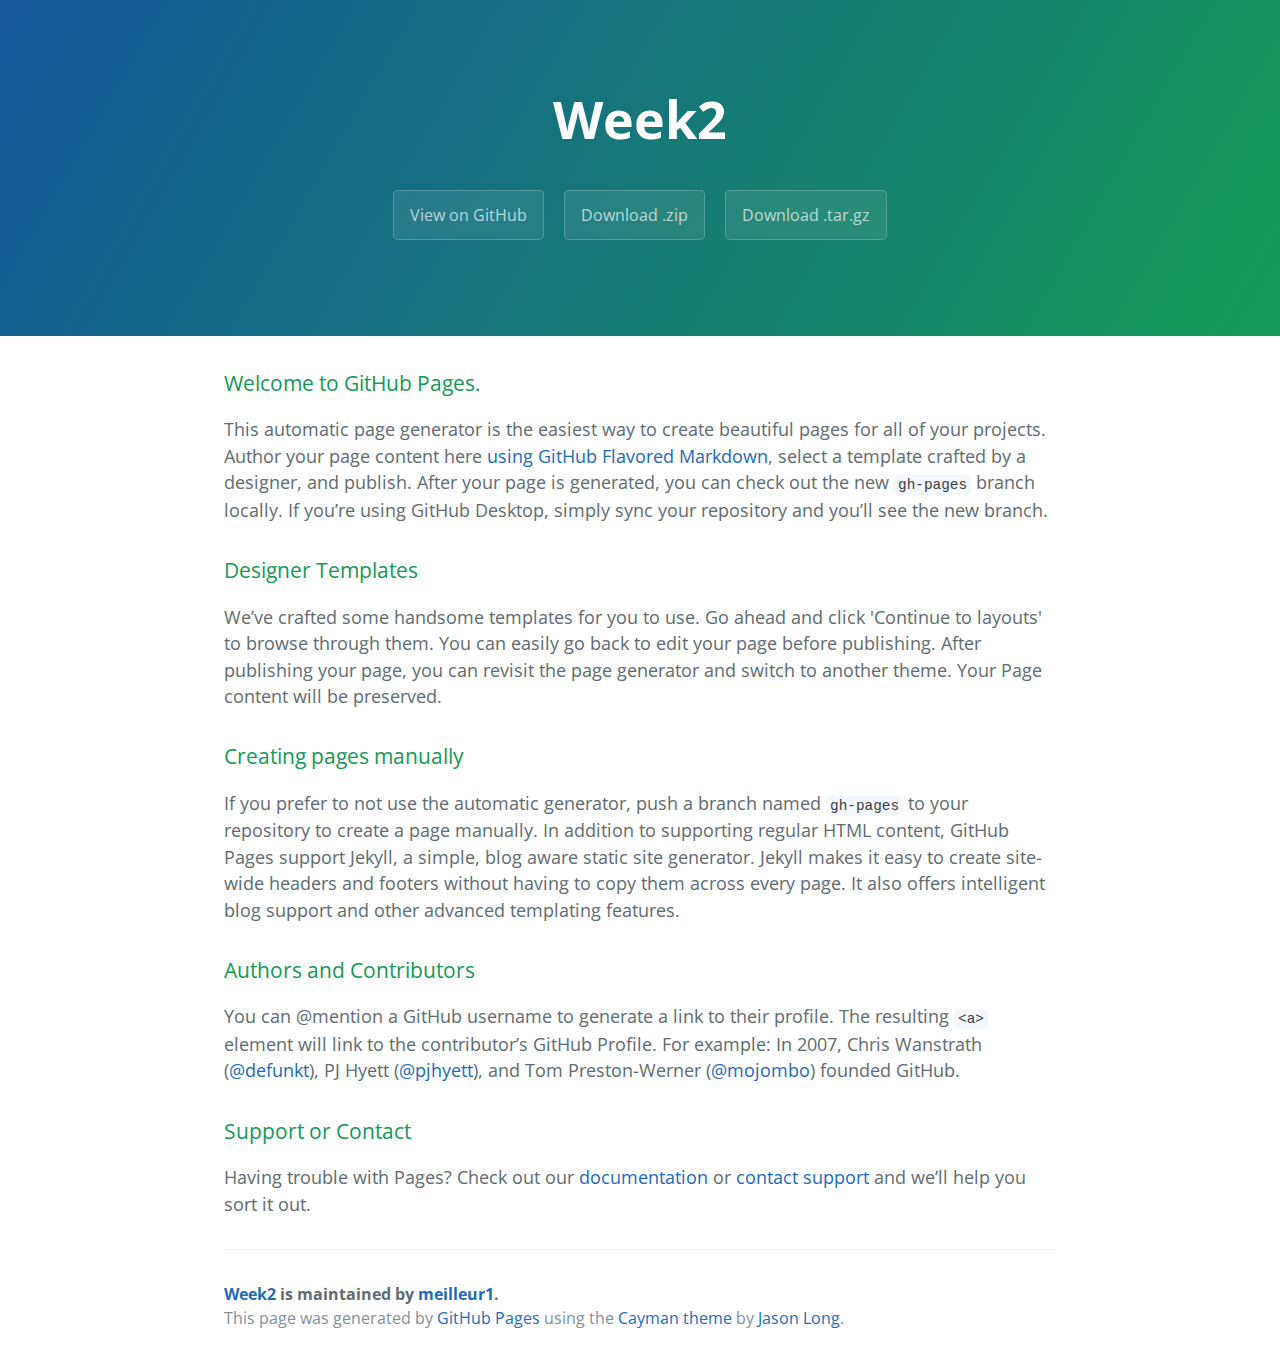
<file: index.html>
<!DOCTYPE html>
<html lang="en-us">
  <head>
    <meta charset="UTF-8">
    <title>Week2 by meilleur1</title>
    <meta name="viewport" content="width=device-width, initial-scale=1">
    <link rel="stylesheet" type="text/css" href="stylesheets/normalize.css" media="screen">
    <link href='https://fonts.googleapis.com/css?family=Open+Sans:400,700' rel='stylesheet' type='text/css'>
    <link rel="stylesheet" type="text/css" href="stylesheets/stylesheet.css" media="screen">
    <link rel="stylesheet" type="text/css" href="stylesheets/github-light.css" media="screen">
  </head>
  <body>
    <section class="page-header">
      <h1 class="project-name">Week2</h1>
      <h2 class="project-tagline"></h2>
      <a href="https://github.com/meilleur1/week2" class="btn">View on GitHub</a>
      <a href="https://github.com/meilleur1/week2/zipball/master" class="btn">Download .zip</a>
      <a href="https://github.com/meilleur1/week2/tarball/master" class="btn">Download .tar.gz</a>
    </section>

    <section class="main-content">
      <h3>
<a id="welcome-to-github-pages" class="anchor" href="#welcome-to-github-pages" aria-hidden="true"><span aria-hidden="true" class="octicon octicon-link"></span></a>Welcome to GitHub Pages.</h3>

<p>This automatic page generator is the easiest way to create beautiful pages for all of your projects. Author your page content here <a href="https://guides.github.com/features/mastering-markdown/">using GitHub Flavored Markdown</a>, select a template crafted by a designer, and publish. After your page is generated, you can check out the new <code>gh-pages</code> branch locally. If you’re using GitHub Desktop, simply sync your repository and you’ll see the new branch.</p>

<h3>
<a id="designer-templates" class="anchor" href="#designer-templates" aria-hidden="true"><span aria-hidden="true" class="octicon octicon-link"></span></a>Designer Templates</h3>

<p>We’ve crafted some handsome templates for you to use. Go ahead and click 'Continue to layouts' to browse through them. You can easily go back to edit your page before publishing. After publishing your page, you can revisit the page generator and switch to another theme. Your Page content will be preserved.</p>

<h3>
<a id="creating-pages-manually" class="anchor" href="#creating-pages-manually" aria-hidden="true"><span aria-hidden="true" class="octicon octicon-link"></span></a>Creating pages manually</h3>

<p>If you prefer to not use the automatic generator, push a branch named <code>gh-pages</code> to your repository to create a page manually. In addition to supporting regular HTML content, GitHub Pages support Jekyll, a simple, blog aware static site generator. Jekyll makes it easy to create site-wide headers and footers without having to copy them across every page. It also offers intelligent blog support and other advanced templating features.</p>

<h3>
<a id="authors-and-contributors" class="anchor" href="#authors-and-contributors" aria-hidden="true"><span aria-hidden="true" class="octicon octicon-link"></span></a>Authors and Contributors</h3>

<p>You can @mention a GitHub username to generate a link to their profile. The resulting <code>&lt;a&gt;</code> element will link to the contributor’s GitHub Profile. For example: In 2007, Chris Wanstrath (<a href="https://github.com/defunkt" class="user-mention">@defunkt</a>), PJ Hyett (<a href="https://github.com/pjhyett" class="user-mention">@pjhyett</a>), and Tom Preston-Werner (<a href="https://github.com/mojombo" class="user-mention">@mojombo</a>) founded GitHub.</p>

<h3>
<a id="support-or-contact" class="anchor" href="#support-or-contact" aria-hidden="true"><span aria-hidden="true" class="octicon octicon-link"></span></a>Support or Contact</h3>

<p>Having trouble with Pages? Check out our <a href="https://help.github.com/pages">documentation</a> or <a href="https://github.com/contact">contact support</a> and we’ll help you sort it out.</p>

      <footer class="site-footer">
        <span class="site-footer-owner"><a href="https://github.com/meilleur1/week2">Week2</a> is maintained by <a href="https://github.com/meilleur1">meilleur1</a>.</span>

        <span class="site-footer-credits">This page was generated by <a href="https://pages.github.com">GitHub Pages</a> using the <a href="https://github.com/jasonlong/cayman-theme">Cayman theme</a> by <a href="https://twitter.com/jasonlong">Jason Long</a>.</span>
      </footer>

    </section>

  
  </body>
</html>
</file>
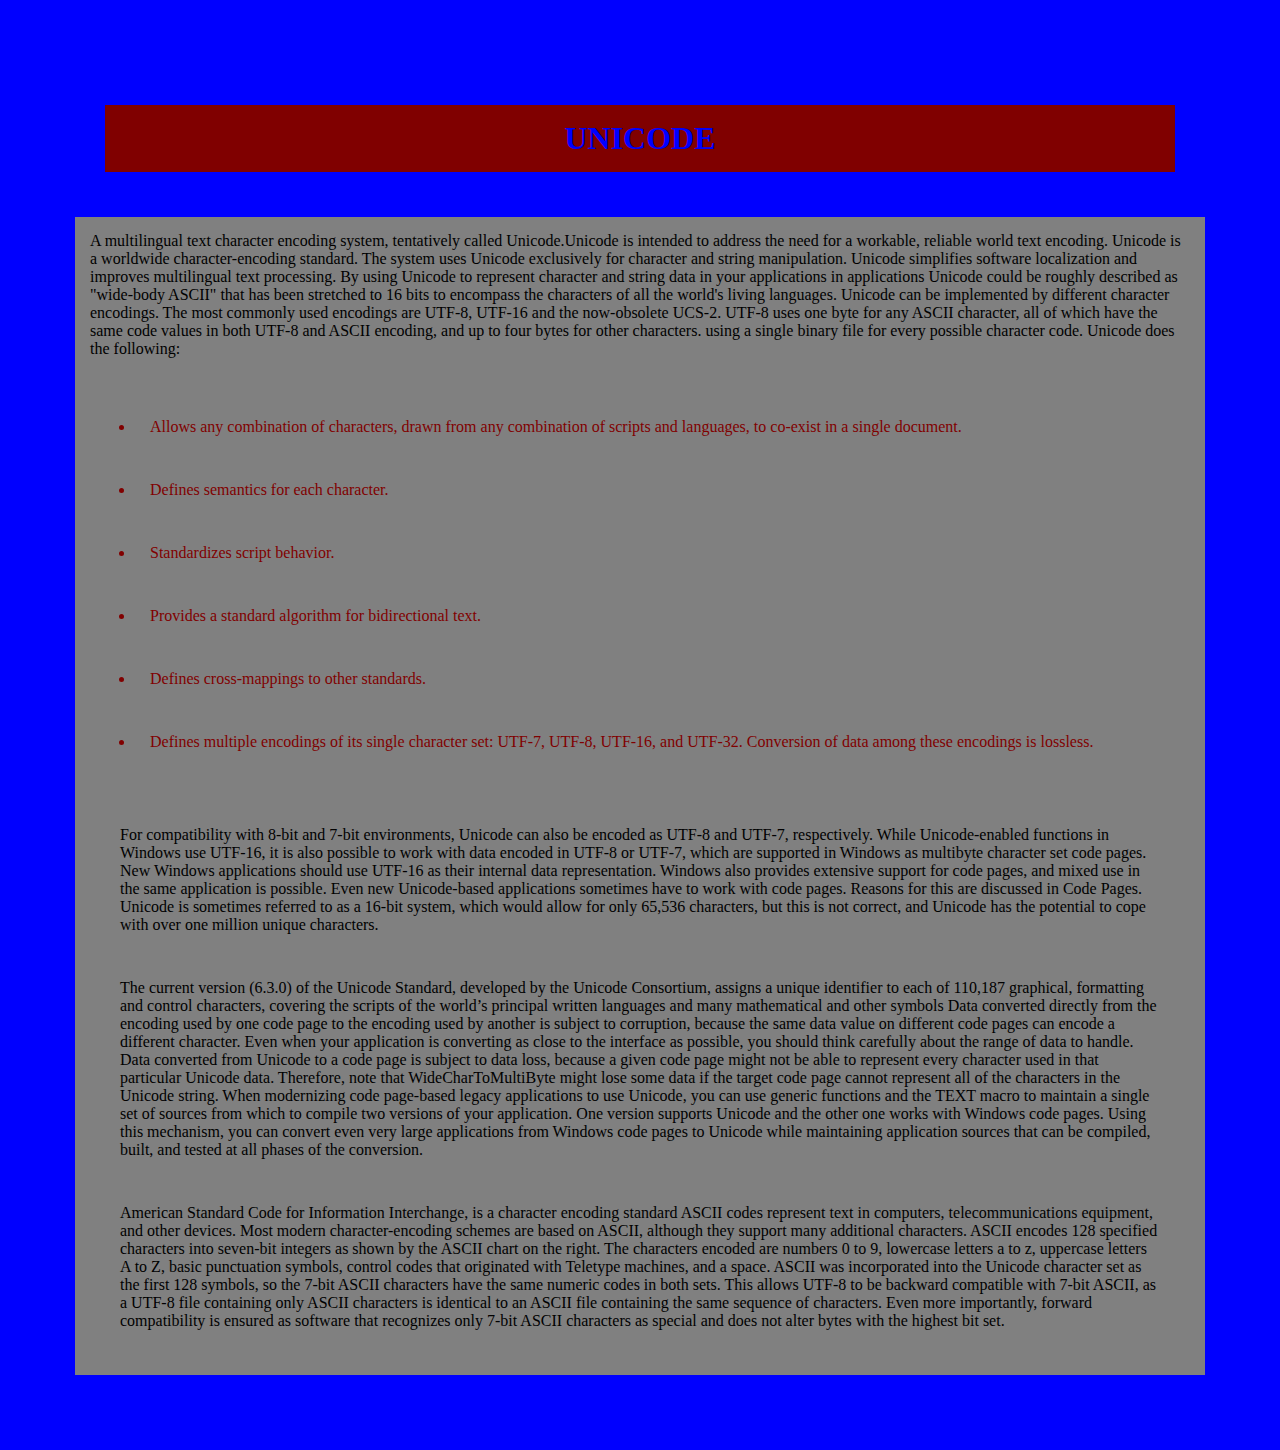
<file: week/<!doctype html>.html>
<!doctype html>
<html lang="en">
<head>
<meta charset="utf-8">
<title>unicode by ashi</title>
<link rel="stylesheet" href="unicode.css">
</head>


<body>
<header>
<h1>unicode</h1>
</header>
<section>
A multilingual text character encoding system, tentatively called Unicode.Unicode is intended to address the need for a workable, reliable world text encoding.
Unicode is a worldwide character-encoding standard. The system uses Unicode exclusively for character and string manipulation. 
Unicode simplifies software localization and improves multilingual text processing. By using Unicode to represent character and string data in your applications in  applications
Unicode could be roughly described as "wide-body ASCII" that has been stretched to 16 bits to encompass the characters of all the world's living languages.
Unicode can be implemented by different character encodings. The most commonly used encodings are UTF-8, UTF-16 and the now-obsolete UCS-2. UTF-8 uses one byte for any ASCII character, all of which have the same code values in both UTF-8 and ASCII encoding, and up to four bytes for other characters.
using a single binary file for every possible character code. Unicode does the following:

<ul>
<li>Allows any combination of characters, drawn from any combination of scripts and languages, to co-exist in a single document.</li>
<li>Defines semantics for each character.</li>
<li>Standardizes script behavior.</li>
<li>Provides a standard algorithm for bidirectional text.</li>
<li>Defines cross-mappings to other standards.</li>
<li>Defines multiple encodings of its single character set: UTF-7, UTF-8, UTF-16, and UTF-32. Conversion of data among these encodings is lossless.</li>
</ul>

<div>
For compatibility with 8-bit and 7-bit environments, Unicode can also be encoded as UTF-8 and UTF-7, respectively. While Unicode-enabled functions in Windows use UTF-16, it is also possible to work with data encoded in UTF-8 or UTF-7, which are supported in Windows as multibyte character set code pages.
New Windows applications should use UTF-16 as their internal data representation. Windows also provides extensive support for code pages, and mixed use in the same application is possible. Even new Unicode-based applications sometimes have to work with code pages. Reasons for this are discussed in Code Pages.
Unicode is sometimes referred to as a 16-bit system, which would allow for only 65,536 characters, but this is not correct, and Unicode has the potential to cope with over one million unique characters.
</div>
<div>
The current version (6.3.0) of the Unicode Standard, developed by the Unicode Consortium, assigns a unique identifier to each of 110,187 graphical, formatting and control characters, covering the scripts of the world’s principal written languages and many mathematical and other symbols

Data converted directly from the encoding used by one code page to the encoding used by another is subject to corruption, because the same data value on different code pages can encode a different character. Even when your application is converting as close to the interface as possible, you should think carefully about the range of data to handle.
Data converted from Unicode to a code page is subject to data loss, because a given code page might not be able to represent every character used in that particular Unicode data. Therefore, note that WideCharToMultiByte might lose some data if the target code page cannot represent all of the characters in the Unicode string.
When modernizing code page-based legacy applications to use Unicode, you can use generic functions and the TEXT macro to maintain a single set of sources from which to compile two versions of your application. One version supports Unicode and the other one works with Windows code pages. Using this mechanism, you can convert even very large applications from Windows code pages to Unicode while maintaining application sources that can be compiled, built, and tested at all phases of the conversion.
</div>
<div>


 American Standard Code for Information Interchange, is a character encoding standard 
 ASCII codes represent text in computers, telecommunications equipment, and other devices. Most modern character-encoding schemes are based on ASCII, although they support many additional characters.
 ASCII encodes 128 specified characters into seven-bit integers as shown by the ASCII chart on the right. The characters encoded are numbers 0 to 9, lowercase letters a to z, uppercase letters A to Z, basic punctuation symbols, control codes that originated with Teletype machines, and a space.
 ASCII was incorporated into the Unicode character set as the first 128 symbols, so the 7-bit ASCII characters have the same numeric codes in both sets. This allows UTF-8 to be backward compatible with 7-bit ASCII, as a UTF-8 file containing only ASCII characters is identical to an ASCII file containing the same sequence of characters. Even more importantly, forward compatibility is ensured as software that recognizes only 7-bit ASCII characters as special and does not alter bytes with the highest bit set.
 </div>
 </section>
</body>
</html>
</file>
<file: stylesheets/stylesheet.css>
* {
  box-sizing: border-box; }

body {
  padding: 0;
  margin: 0;
  font-family: "Open Sans", "Helvetica Neue", Helvetica, Arial, sans-serif;
  font-size: 16px;
  line-height: 1.5;
  color: #606c71; }

a {
  color: #1e6bb8;
  text-decoration: none; }
  a:hover {
    text-decoration: underline; }

.btn {
  display: inline-block;
  margin-bottom: 1rem;
  color: rgba(255, 255, 255, 0.7);
  background-color: rgba(255, 255, 255, 0.08);
  border-color: rgba(255, 255, 255, 0.2);
  border-style: solid;
  border-width: 1px;
  border-radius: 0.3rem;
  transition: color 0.2s, background-color 0.2s, border-color 0.2s; }
  .btn + .btn {
    margin-left: 1rem; }

.btn:hover {
  color: rgba(255, 255, 255, 0.8);
  text-decoration: none;
  background-color: rgba(255, 255, 255, 0.2);
  border-color: rgba(255, 255, 255, 0.3); }

@media screen and (min-width: 64em) {
  .btn {
    padding: 0.75rem 1rem; } }

@media screen and (min-width: 42em) and (max-width: 64em) {
  .btn {
    padding: 0.6rem 0.9rem;
    font-size: 0.9rem; } }

@media screen and (max-width: 42em) {
  .btn {
    display: block;
    width: 100%;
    padding: 0.75rem;
    font-size: 0.9rem; }
    .btn + .btn {
      margin-top: 1rem;
      margin-left: 0; } }

.page-header {
  color: #fff;
  text-align: center;
  background-color: #159957;
  background-image: linear-gradient(120deg, #155799, #159957); }

@media screen and (min-width: 64em) {
  .page-header {
    padding: 5rem 6rem; } }

@media screen and (min-width: 42em) and (max-width: 64em) {
  .page-header {
    padding: 3rem 4rem; } }

@media screen and (max-width: 42em) {
  .page-header {
    padding: 2rem 1rem; } }

.project-name {
  margin-top: 0;
  margin-bottom: 0.1rem; }

@media screen and (min-width: 64em) {
  .project-name {
    font-size: 3.25rem; } }

@media screen and (min-width: 42em) and (max-width: 64em) {
  .project-name {
    font-size: 2.25rem; } }

@media screen and (max-width: 42em) {
  .project-name {
    font-size: 1.75rem; } }

.project-tagline {
  margin-bottom: 2rem;
  font-weight: normal;
  opacity: 0.7; }

@media screen and (min-width: 64em) {
  .project-tagline {
    font-size: 1.25rem; } }

@media screen and (min-width: 42em) and (max-width: 64em) {
  .project-tagline {
    font-size: 1.15rem; } }

@media screen and (max-width: 42em) {
  .project-tagline {
    font-size: 1rem; } }

.main-content :first-child {
  margin-top: 0; }
.main-content img {
  max-width: 100%; }
.main-content h1, .main-content h2, .main-content h3, .main-content h4, .main-content h5, .main-content h6 {
  margin-top: 2rem;
  margin-bottom: 1rem;
  font-weight: normal;
  color: #159957; }
.main-content p {
  margin-bottom: 1em; }
.main-content code {
  padding: 2px 4px;
  font-family: Consolas, "Liberation Mono", Menlo, Courier, monospace;
  font-size: 0.9rem;
  color: #383e41;
  background-color: #f3f6fa;
  border-radius: 0.3rem; }
.main-content pre {
  padding: 0.8rem;
  margin-top: 0;
  margin-bottom: 1rem;
  font: 1rem Consolas, "Liberation Mono", Menlo, Courier, monospace;
  color: #567482;
  word-wrap: normal;
  background-color: #f3f6fa;
  border: solid 1px #dce6f0;
  border-radius: 0.3rem; }
  .main-content pre > code {
    padding: 0;
    margin: 0;
    font-size: 0.9rem;
    color: #567482;
    word-break: normal;
    white-space: pre;
    background: transparent;
    border: 0; }
.main-content .highlight {
  margin-bottom: 1rem; }
  .main-content .highlight pre {
    margin-bottom: 0;
    word-break: normal; }
.main-content .highlight pre, .main-content pre {
  padding: 0.8rem;
  overflow: auto;
  font-size: 0.9rem;
  line-height: 1.45;
  border-radius: 0.3rem; }
.main-content pre code, .main-content pre tt {
  display: inline;
  max-width: initial;
  padding: 0;
  margin: 0;
  overflow: initial;
  line-height: inherit;
  word-wrap: normal;
  background-color: transparent;
  border: 0; }
  .main-content pre code:before, .main-content pre code:after, .main-content pre tt:before, .main-content pre tt:after {
    content: normal; }
.main-content ul, .main-content ol {
  margin-top: 0; }
.main-content blockquote {
  padding: 0 1rem;
  margin-left: 0;
  color: #819198;
  border-left: 0.3rem solid #dce6f0; }
  .main-content blockquote > :first-child {
    margin-top: 0; }
  .main-content blockquote > :last-child {
    margin-bottom: 0; }
.main-content table {
  display: block;
  width: 100%;
  overflow: auto;
  word-break: normal;
  word-break: keep-all; }
  .main-content table th {
    font-weight: bold; }
  .main-content table th, .main-content table td {
    padding: 0.5rem 1rem;
    border: 1px solid #e9ebec; }
.main-content dl {
  padding: 0; }
  .main-content dl dt {
    padding: 0;
    margin-top: 1rem;
    font-size: 1rem;
    font-weight: bold; }
  .main-content dl dd {
    padding: 0;
    margin-bottom: 1rem; }
.main-content hr {
  height: 2px;
  padding: 0;
  margin: 1rem 0;
  background-color: #eff0f1;
  border: 0; }

@media screen and (min-width: 64em) {
  .main-content {
    max-width: 64rem;
    padding: 2rem 6rem;
    margin: 0 auto;
    font-size: 1.1rem; } }

@media screen and (min-width: 42em) and (max-width: 64em) {
  .main-content {
    padding: 2rem 4rem;
    font-size: 1.1rem; } }

@media screen and (max-width: 42em) {
  .main-content {
    padding: 2rem 1rem;
    font-size: 1rem; } }

.site-footer {
  padding-top: 2rem;
  margin-top: 2rem;
  border-top: solid 1px #eff0f1; }

.site-footer-owner {
  display: block;
  font-weight: bold; }

.site-footer-credits {
  color: #819198; }

@media screen and (min-width: 64em) {
  .site-footer {
    font-size: 1rem; } }

@media screen and (min-width: 42em) and (max-width: 64em) {
  .site-footer {
    font-size: 1rem; } }

@media screen and (max-width: 42em) {
  .site-footer {
    font-size: 0.9rem; } }
</file>
<file: stylesheets/github-light.css>
/*
The MIT License (MIT)

Copyright (c) 2016 GitHub, Inc.

Permission is hereby granted, free of charge, to any person obtaining a copy
of this software and associated documentation files (the "Software"), to deal
in the Software without restriction, including without limitation the rights
to use, copy, modify, merge, publish, distribute, sublicense, and/or sell
copies of the Software, and to permit persons to whom the Software is
furnished to do so, subject to the following conditions:

The above copyright notice and this permission notice shall be included in all
copies or substantial portions of the Software.

THE SOFTWARE IS PROVIDED "AS IS", WITHOUT WARRANTY OF ANY KIND, EXPRESS OR
IMPLIED, INCLUDING BUT NOT LIMITED TO THE WARRANTIES OF MERCHANTABILITY,
FITNESS FOR A PARTICULAR PURPOSE AND NONINFRINGEMENT. IN NO EVENT SHALL THE
AUTHORS OR COPYRIGHT HOLDERS BE LIABLE FOR ANY CLAIM, DAMAGES OR OTHER
LIABILITY, WHETHER IN AN ACTION OF CONTRACT, TORT OR OTHERWISE, ARISING FROM,
OUT OF OR IN CONNECTION WITH THE SOFTWARE OR THE USE OR OTHER DEALINGS IN THE
SOFTWARE.

*/

.pl-c /* comment */ {
  color: #969896;
}

.pl-c1 /* constant, variable.other.constant, support, meta.property-name, support.constant, support.variable, meta.module-reference, markup.raw, meta.diff.header */,
.pl-s .pl-v /* string variable */ {
  color: #0086b3;
}

.pl-e /* entity */,
.pl-en /* entity.name */ {
  color: #795da3;
}

.pl-smi /* variable.parameter.function, storage.modifier.package, storage.modifier.import, storage.type.java, variable.other */,
.pl-s .pl-s1 /* string source */ {
  color: #333;
}

.pl-ent /* entity.name.tag */ {
  color: #63a35c;
}

.pl-k /* keyword, storage, storage.type */ {
  color: #a71d5d;
}

.pl-s /* string */,
.pl-pds /* punctuation.definition.string, string.regexp.character-class */,
.pl-s .pl-pse .pl-s1 /* string punctuation.section.embedded source */,
.pl-sr /* string.regexp */,
.pl-sr .pl-cce /* string.regexp constant.character.escape */,
.pl-sr .pl-sre /* string.regexp source.ruby.embedded */,
.pl-sr .pl-sra /* string.regexp string.regexp.arbitrary-repitition */ {
  color: #183691;
}

.pl-v /* variable */ {
  color: #ed6a43;
}

.pl-id /* invalid.deprecated */ {
  color: #b52a1d;
}

.pl-ii /* invalid.illegal */ {
  color: #f8f8f8;
  background-color: #b52a1d;
}

.pl-sr .pl-cce /* string.regexp constant.character.escape */ {
  font-weight: bold;
  color: #63a35c;
}

.pl-ml /* markup.list */ {
  color: #693a17;
}

.pl-mh /* markup.heading */,
.pl-mh .pl-en /* markup.heading entity.name */,
.pl-ms /* meta.separator */ {
  font-weight: bold;
  color: #1d3e81;
}

.pl-mq /* markup.quote */ {
  color: #008080;
}

.pl-mi /* markup.italic */ {
  font-style: italic;
  color: #333;
}

.pl-mb /* markup.bold */ {
  font-weight: bold;
  color: #333;
}

.pl-md /* markup.deleted, meta.diff.header.from-file */ {
  color: #bd2c00;
  background-color: #ffecec;
}

.pl-mi1 /* markup.inserted, meta.diff.header.to-file */ {
  color: #55a532;
  background-color: #eaffea;
}

.pl-mdr /* meta.diff.range */ {
  font-weight: bold;
  color: #795da3;
}

.pl-mo /* meta.output */ {
  color: #1d3e81;
}
</file>
<file: week/unicode.css>
h1{
	color:blue;
	background-color:maroon;
	text-transform:uppercase;
	text-align: center;
}

section{
	color:black;
	display: block;
	background-color: grey;

}

*{
	box-sizing:border-box;
	margin:15px;
	padding:15px;
}

body{
	background-color:blue;
}

ul{
	color:maroon;
}
</file>
